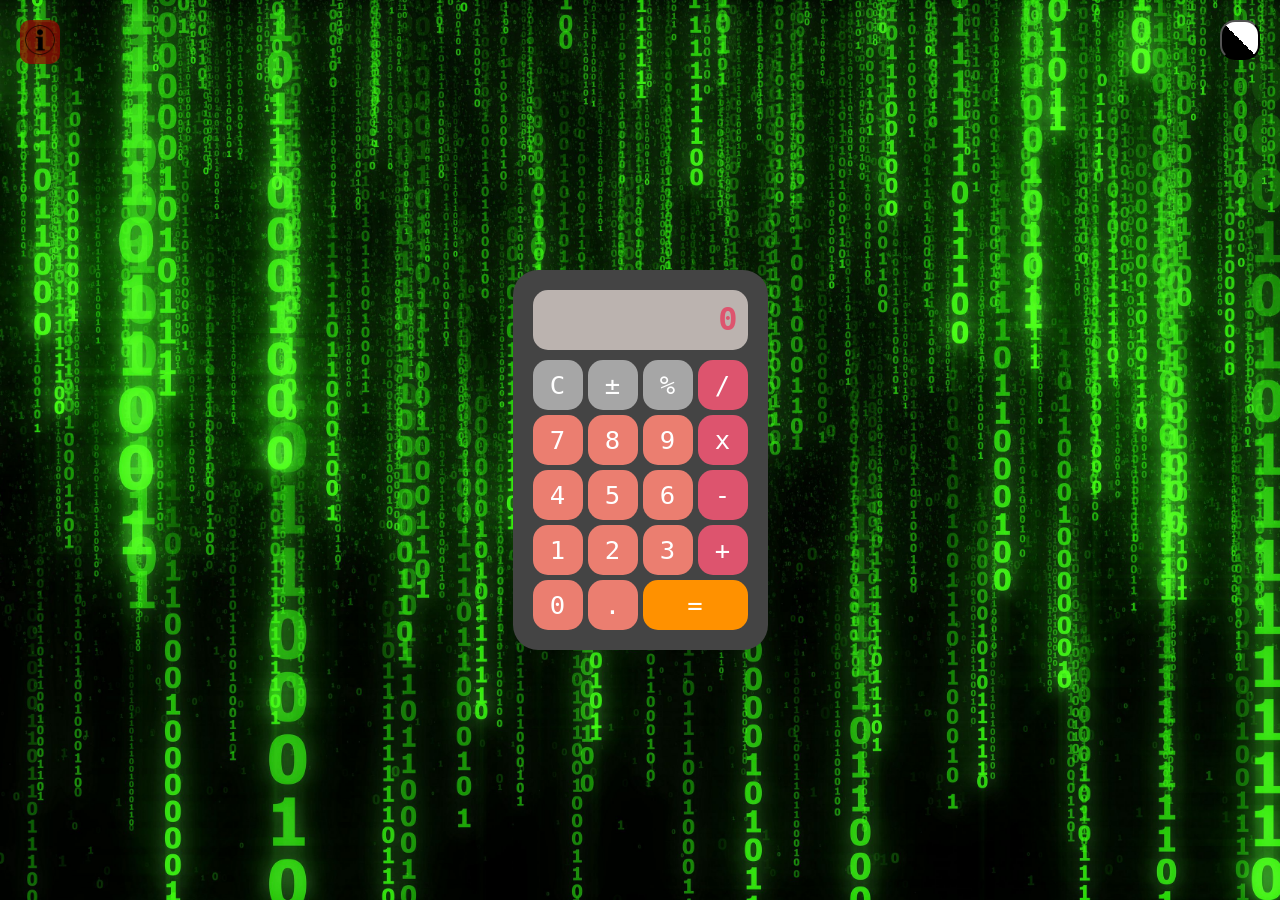
<file: students/is22/Николаев Роман Сергеевич/lab_1/index.html>
<!DOCTYPE html>
<html lang="en">
<head>
    <meta charset="UTF-8">
    <meta name="viewport" content="width=device-width, initial-scale=1.0">
    <title>Calc</title>
    <link rel="stylesheet" href="style.css">
</head>
<body>
    <details>
        <summary style="list-style: none;">
            <img src="image/info.png" alt="Info" class="info-png">
        </summary>
        <ul>
            <li>Выполнил: Николаев Роман</li>
            <li>Группа: ИС-22</li>
            <li><a href="https://github.com/uh-well-niko" class="link-git" target="_blank">Мой GitHub</a></li>
            <li>
                Цель данной лабораторной работы - <span style="color:rgb(0, 255, 98)">знакомство</span>
                с инструментами построения пользовательских интерфейсов web-сайтов:
                <span style="color:rgb(0, 255, 98)">HTML, CSS</span>.
                В ходе выполнения работы, вам предстоит ознакомиться с кодом реализации простого
                калькулятора, и затем выполнить задания по варианту.
            </li>
            <li>
                <label for="options">Выпадает:</label>
                <select id="options" name="options">
                    <option value="option1">Нуу</option>
                    <option value="option2">Эээ</option>
                    <option value="option3">Даа</option>
                </select>
            </li>
        </ul>
    </details>
    
    <button id="btn_toggle_background"></button>

    <div class="calculator">
        <div id="result_field" class="result">0</div>
        <div class="my-btn-grid">
            <button id="btn_op_clear" class="my-btn secondary">C</button>
            <button id="btn_op_sign" class="my-btn secondary">±</button>
            <button id="btn_op_percent" class="my-btn secondary">%</button>
            <button id="btn_op_div" class="my-btn primary">/</button>

            <button id="btn_digit_7" class="my-btn">7</button>
            <button id="btn_digit_8" class="my-btn">8</button>
            <button id="btn_digit_9" class="my-btn">9</button>
            <button id="btn_op_mult" class="my-btn primary">x</button>
            
            <button id="btn_digit_4" class="my-btn">4</button>
            <button id="btn_digit_5" class="my-btn">5</button>
            <button id="btn_digit_6" class="my-btn">6</button>
            <button id="btn_op_minus" class="my-btn primary">-</button>
            
            <button id="btn_digit_1" class="my-btn">1</button>
            <button id="btn_digit_2" class="my-btn">2</button>
            <button id="btn_digit_3" class="my-btn">3</button>
            <button id="btn_op_plus" class="my-btn primary">+</button>

            <button id="btn_digit_0" class="my-btn">0</button>
            <button id="btn_digit_dot" class="my-btn">.</button>
            <button id="btn_op_equal" class="my-btn primary execute">=</button>
        </div>
    </div>
</body>
</html>
</file>
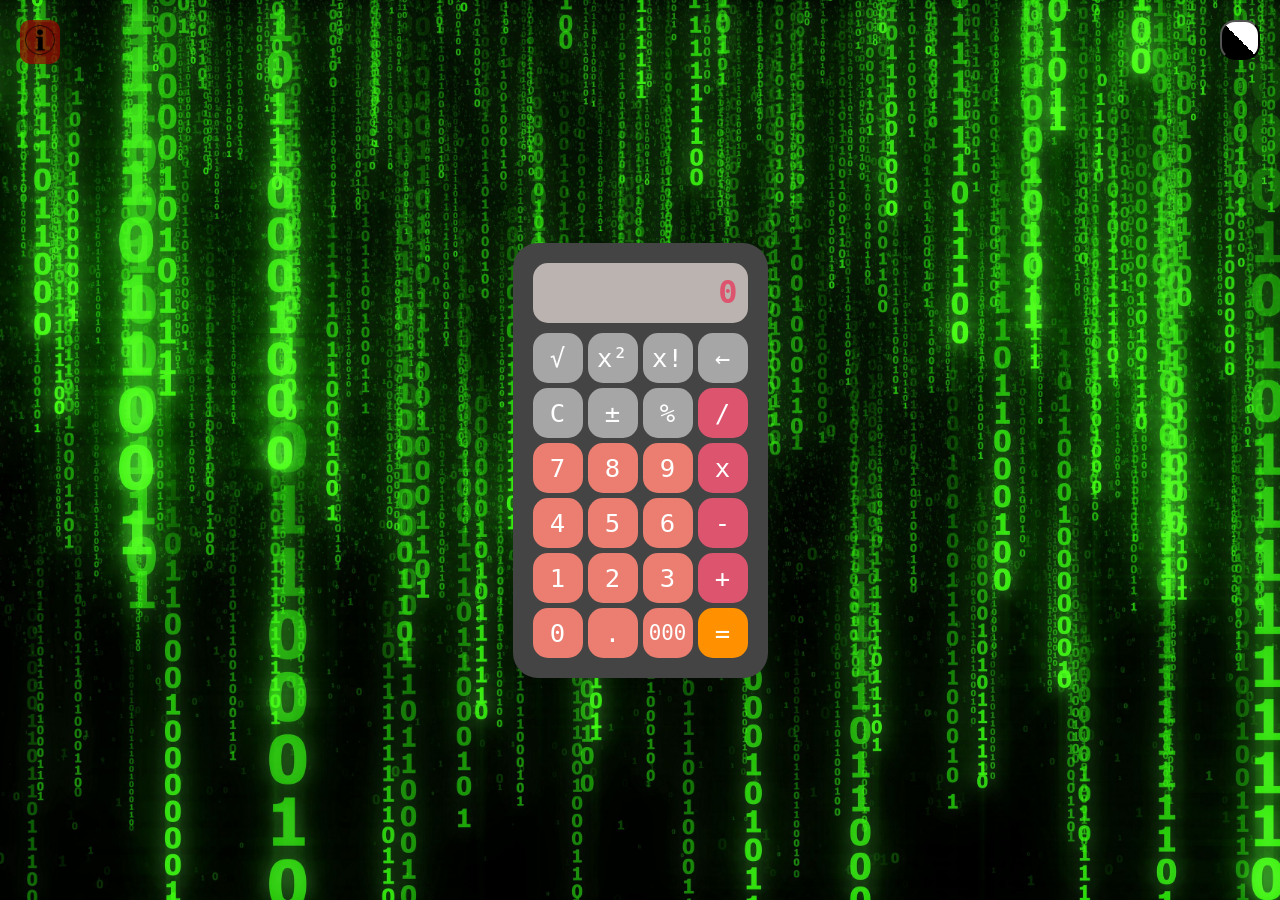
<file: students/is22/Николаев Роман Сергеевич/lab_2/index.html>
<!DOCTYPE html>
<html lang="en">
<head>
    <meta charset="UTF-8">
    <meta name="viewport" content="width=device-width, initial-scale=1.0">
    <title>Calc</title>
    <link rel="stylesheet" href="style.css">
    <script src="script.js"></script>
</head>
<body>
    <details>
        <summary style="list-style: none;">
            <img src="image/info.png" alt="Info" class="info-png">
        </summary>
        <ul>
            <li>Выполнил: Николаев Роман</li>
            <li>Группа: ИС-22</li>
            <li><a href="https://github.com/uh-well-niko" class="link-git" target="_blank">Мой GitHub</a></li>
            <li>
                Цель данной лабораторной работы - <span style="color:rgb(0, 255, 98)">знакомство</span>
                с инструментами построения пользовательских интерфейсов web-сайтов:
                <span style="color:rgb(0, 255, 98)">HTML, CSS</span>.
                В ходе выполнения работы, вам предстоит ознакомиться с кодом реализации простого
                калькулятора, и затем выполнить задания по варианту.
            </li>
            <li>
                <label for="options">Выпадает:</label>
                <select id="options" name="options">
                    <option value="option1">Нуу</option>
                    <option value="option2">Эээ</option>
                    <option value="option3">Даа</option>
                </select>
            </li>
        </ul>
    </details>
    
    <button id="btn_toggle_background"></button>

    <div class="calculator">
        <div id="result_field" class="result">0</div>
        <div class="my-btn-grid">
            <button id="btn_op_sqrt" class="my-btn secondary">√</button>
            <button id="btn_op_sqr" class="my-btn secondary">x²</button>
            <button id="btn_op_fuc" class="my-btn secondary">x!</button>
            <button id="btn_op_del" class="my-btn secondary">←</button>

            <button id="btn_op_clear" class="my-btn secondary">C</button>
            <button id="btn_op_sign" class="my-btn secondary">±</button>
            <button id="btn_op_percent" class="my-btn secondary">%</button>
            <button id="btn_op_div" class="my-btn primary">/</button>

            <button id="btn_digit_7" class="my-btn">7</button>
            <button id="btn_digit_8" class="my-btn">8</button>
            <button id="btn_digit_9" class="my-btn">9</button>
            <button id="btn_op_mult" class="my-btn primary">x</button>
            
            <button id="btn_digit_4" class="my-btn">4</button>
            <button id="btn_digit_5" class="my-btn">5</button>
            <button id="btn_digit_6" class="my-btn">6</button>
            <button id="btn_op_minus" class="my-btn primary">-</button>
            
            <button id="btn_digit_1" class="my-btn">1</button>
            <button id="btn_digit_2" class="my-btn">2</button>
            <button id="btn_digit_3" class="my-btn">3</button>
            <button id="btn_op_plus" class="my-btn primary">+</button>

            <button id="btn_digit_0" class="my-btn">0</button>
            <button id="btn_digit_dot" class="my-btn">.</button>
            <button id="btn_op_ooo" class="my-btn">000</button>
            <button id="btn_op_equal" class="my-btn primary execute">=</button>
        </div>
    </div>
</body>
</html>
</file>
<file: students/is22/Николаев Роман Сергеевич/lab_1/style.css>
.my-btn-grid{
    display: grid;
    grid-template-columns: repeat(4, 1fr);
    gap: 5px;
}

.my-btn{
    height: 50px;
    width: 50px;
    border-radius: 15px;
    border: none;
    background: #eb7e70;
    cursor: pointer;
    font-size: 1.6rem;
    font-family: Andale Mono, monospace;
    color: white;
}

.my-btn:hover {
    filter: brightness(90%);
}

.my-btn:active {
    filter: brightness(115%);
}

.my-btn.primary { 
    background: #dd546e;
}

.my-btn.secondary { 
    background: #a6a6a6;
}

.my-btn.execute {
    width: 100%;
    background: #ff9100;
    grid-column: span 2 / span 2;
}

.calculator{
    margin-top: 20px;
    padding: 20px;
    border-radius: 25px;
    background-color: #444444;
}

.result{
    width: 195px;
    height: 40px;
    overflow-x: auto;
    scrollbar-width: none;
    background-color: #ede2dcb4;
    color: #dd546e;
    text-align: right;
    padding: 10px;  
    font-size: 2rem;
    font-family: Andale Mono, monospace;
    font-weight: bold;
    border-radius: 15px 15px 0px 0px;
    margin-bottom: 10px;
    border-radius: 15px;
}

.result.full{
    margin-bottom: 10px;
    border-radius: 0px 0px 15px 15px;
    font-size: 1.5rem;
    height: 25px;
}

body{
    width: 100vw;
    height: 100vh;
    margin: 0;
    display: grid;
    place-items: center;
    user-select: none;
    background-image: url(image/back.png);
    background-size: cover;
    background-position: center;
    background-repeat: no-repeat;
    background-attachment: fixed;
}

details {
    position: absolute;
    top: 20px;
    left: 20px;
    background-color: rgba(154, 2, 2, 0.7);
    color: #ffffff;
    padding: 5px;
    border-radius: 10px;
    max-width: 300px;
    border: none;
}

#btn_toggle_background{
    position: absolute;
    right: 20px;
    top: 20px;
    width: 40px;
    height: 40px;
    border-radius: 15px;
    background: linear-gradient(45deg, #000000 50%, #ffffff 50%); 
}

#btn_op_ooo{
    font-size: 1.3rem;
}
.link-git{
    color: rgb(255, 255, 255);
    cursor: pointer;
}

.info-png{
    width: 30px;
    height: 30px;
}
</file>
<file: students/is22/Николаев Роман Сергеевич/lab_2/style.css>
.my-btn-grid{
    display: grid;
    grid-template-columns: repeat(4, 1fr);
    gap: 5px;
}

.my-btn{
    height: 50px;
    width: 50px;
    border-radius: 15px;
    border: none;
    background: #eb7e70;
    cursor: pointer;
    font-size: 1.6rem;
    font-family: Andale Mono, monospace;
    color: white;
}

.my-btn:hover {
    filter: brightness(90%);
}

.my-btn:active {
    filter: brightness(115%);
}

.my-btn.primary { 
    background: #dd546e;
}

.my-btn.secondary { 
    background: #a6a6a6;
}

.my-btn.execute {
    width: 100%;
    background: #ff9100;
}

.calculator{
    margin-top: 20px;
    padding: 20px;
    border-radius: 25px;
    background-color: #444444;
}

.result{
    width: 195px;
    height: 40px;
    overflow-x: auto;
    scrollbar-width: none;
    background-color: #ede2dcb4;
    color: #dd546e;
    text-align: right;
    padding: 10px;  
    font-size: 2rem;
    font-family: Andale Mono, monospace;
    font-weight: bold;
    border-radius: 15px 15px 0px 0px;
    margin-bottom: 10px;
    border-radius: 15px;
}

.result.full{
    margin-bottom: 10px;
    border-radius: 0px 0px 15px 15px;
    font-size: 1.5rem;
    height: 25px;
}

body{
    width: 100vw;
    height: 100vh;
    margin: 0;
    display: grid;
    place-items: center;
    user-select: none;
    background-image: url(image/back.png);
    background-size: cover;
    background-position: center;
    background-repeat: no-repeat;
    background-attachment: fixed;
}

details {
    position: absolute;
    top: 20px;
    left: 20px;
    background-color: rgba(154, 2, 2, 0.7);
    color: #ffffff;
    padding: 5px;
    border-radius: 10px;
    max-width: 300px;
    border: none;
}

#btn_toggle_background{
    position: absolute;
    right: 20px;
    top: 20px;
    width: 40px;
    height: 40px;
    border-radius: 15px;
    background: linear-gradient(45deg, #000000 50%, #ffffff 50%); 
}

#btn_op_ooo{
    font-size: 1.3rem;
}
.link-git{
    color: rgb(255, 255, 255);
    cursor: pointer;
}

.info-png{
    width: 30px;
    height: 30px;
}
</file>
